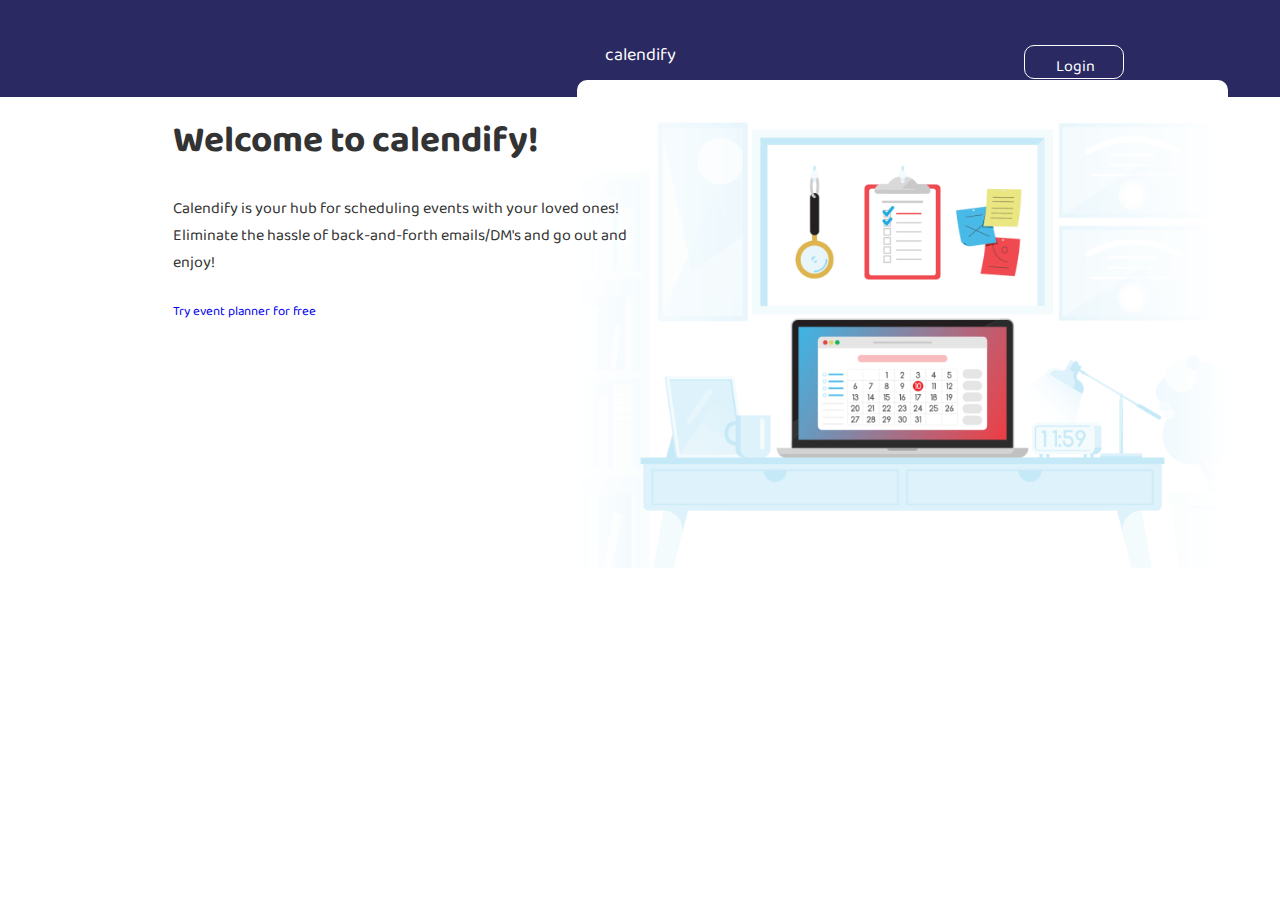
<file: index.html>
<!DOCTYPE html>
<html lang="en">

<head>
  <title>calendify</title>
  <meta charset="utf-8" />
  <link href="https://fonts.googleapis.com/css?family=Baloo&display=swap" rel="stylesheet" />
  <link href="stylesheets/index.css" rel="stylesheet" />
  <script src="javascripts/index.js" defer></script>
</head>

<body>
  <header class="settings_header"></header>
  <div class="event_title_positioning"></div>
  <span class="title">calendify</span>
  <button class="log_out_button" onclick="login()">
    <span class="log_out_text">Login</span>
  </button>

  <div>
    <div class="container">
      <div class="layout landing_grid">
        <div class="info">
          <h1 class="heading-2">Welcome to calendify!</h1>
          <p class="paragraph centered">
            Calendify is your hub for scheduling events with your loved ones!
            <br />
            Eliminate the hassle of back-and-forth emails/DM's and go out and
            enjoy!
          </p>
          <div class="cta-green">
            <a href="login.html">Try event planner for free</a>
          </div>
        </div>
        <div class="graphic">
          image from
          https://cdn.dribbble.com/users/1706228/screenshots/6598189/ams-1-appointment-scheduling.gif
          <div class="landing_image">
            <img src="images/schedule.gif" alt="homescreen image" />
          </div>
        </div>
      </div>
    </div>

  
</body>

</html>
</file>
<file: stylesheets/index.css>
*{
	border-top-left-radius:10px;
	border-top-right-radius:10px;
	border-bottom-left-radius:10px;
	border-bottom-right-radius:10px;
	box-sizing:border-box;
	font-family:baloo
}
button{
	background:0;
	border:0;
	background:0 0
}
.welcome{
	width:auto;
	color:#0f0f0f;
	top:100px;
	left:50%;
	font-size:25px;
	margin-right:-50%;
	transform:translate(-50%,-50%)
}
.email,.welcome{
	position:absolute
}
.email{
	width:35px;
	color:#848788;
	top:10px;
	left:10px
}
.event_title_positioning,.settings_header{
	width:100%;
	top:0;
	left:0;
	overflow:hidden;
	border-top-left-radius:0;
	border-top-right-radius:0;
	border-bottom-left-radius:0;
	border-bottom-right-radius:0
}
.settings_header{
	height:768px;
	background:#fff;
	position:absolute
}
.event_title_positioning{
	height:97px;
	background:#2a2962;
	position:absolute
}
.event_title{
	background:rgb(39,77,118,.1)
}
.settings_title{
	position:absolute
}
.settings_title{
	width:190px;
	color:#2e2e2e;
	top:188px;
	left:50%;
	margin-right:-50%;
	transform:translate(-50%,-50%);
	font-size:25px
}
.title{
	position:absolute
}
.title{
	width:auto;
	color:#fff;
	top:55px;
	left:50%;
	margin-right:-50%;
	transform:translate(-50%,-50%);
	font-size:18px
}
.settings_header1,.settings_header2{
	width:12px;
	height:12px;
	position:absolute;
	top:6px;
	left:6px;
	border:#fff solid 2px
}
.event_title{
	width:466px;
	position:absolute;
	overflow:hidden
}
.event_title{
	height:55px;
	top:0
}
.button_text{
	position:absolute
}
.event_title_text{
	width:180px;
	color:#848788;
	position:absolute;
	top:10px;
	left:11px
}
.button_text{
	width:100px;
	color:#fff;
	top:50%;
	left:50%;
	margin-right:-50%;
	transform:translate(-50%,-50%);
	font-size:16px
}
.log_out_button{
	width:100px;
	height:34px;
	background:#2a2962;
	position:absolute;
	top:5%;
	left:80%;
	border:#fff solid 1px;
	overflow:visible
}
.text{
	position:absolute
}
.text{
	width:auto;
	color:#4b4b4b;
	margin:auto;
	font-size:10px
}
.log_out_text{
	width:55px;
	color:#fff;
	position:absolute;
	top:8px;
	left:23px;
	font-size:16px
}
*{
	margin:0;
	padding:0
}
.social-media{
	margin:30px auto;
	text-align:center
}
#login{
	left:110px
}
header,main{
	display:block
}
a{
	background-color:transparent;
	text-decoration:none
}
h1{
	margin:.68em 0
}
img{
	display:inline-block;
	border:0;
	vertical-align:middle;
	max-width:100%
}
*{
	box-sizing:border-box
}
body{
	font-size:13px;
	line-height:21px;
	background-color:#fff;
	color:#333;
	margin:0;
	min-height:100%;
	margin:0;
	height:100%;
	overflow:hidden
}
.inline{
	max-width:100%;
	display:inline-block
}
label{
	display:block;
	font-weight:700;
	margin-bottom:6px
}
.container{
	margin-right:auto;
	max-width:935px;
	margin-left:auto
}
.layout{
	row-gap:15px;
	display:grid;
	grid-auto-columns:1fr;
	column-gap:15px;
	grid-template-columns:1fr 1fr;
	grid-template-rows:auto auto
}
.paragraph-2{
	text-align:center;
	font-weight:700
}
.info{
	z-index:3;
	margin-top:-73px;
	position:relative
}
.landing_grid{
	margin-top:159px;
	grid-template-rows:auto;
	grid-template-columns:1fr 1fr
}
.paragraph{
	color:#374151;
	font-size:16px;
	line-height:27px;
	margin-top:21px;
	margin-bottom:25px
}
.paragraph.centered{
	color:#333
}
.landing_image{
	margin-right:-199px;
	margin-left:-71px;
	width:651px;
	margin-top:-121px
}
.heading-2{
	font-size:37px;
	line-height:59px
}
.label{
	margin-right:5px;
	color:#fff
}
.graphic{
	position:relative;
	z-index:1
}
.main{
	justify-content:center;
	border-radius:8px;
	background-color:grey;
	text-align:center;
	display:flex;
	margin-top:41px;
	padding:12px 14px 11px 21px
}
.discription{
	height:81px;
	max-width:301px;
	font-weight:400;
	margin-bottom:auto;
	line-height:27px
}
.discription.product{
	color:#374151;
	line-height:27px
}
.feature-image{
	margin-left:0
}
.main-features{
	display:flex;
	margin-top:108px;
	flex-direction:column;
	align-items:center
}
.feature{
	text-decoration:none;
	align-items:flex-start;
	display:flex;
	flex-direction:row
}
.feature.product{
	flex-direction:column
}
.feature-header{
	margin:101px auto 61px;
	font-size:41px;
	line-height:59px;
	text-align:center
}
.planning_image{
	margin-top:-81px
}
.grid{
	margin-bottom:141px;
	grid-template-rows:auto
}
.left{
	margin-left:61px
}
.blue{
	margin-bottom:0;
	border-radius:13px;
	position:static;
	left:0;
	top:0;
	background-color:#2a2962
}
.header-2{
	font-size:33px
}
h1.header-2{
	color:#fff
}
.three-products{
	column-gap:41px;
	grid-template-columns:1fr 1fr 1fr;
	margin-right:21px;
	margin-bottom:141px;
	grid-template-rows:auto;
	margin-left:21px
}
</file>
